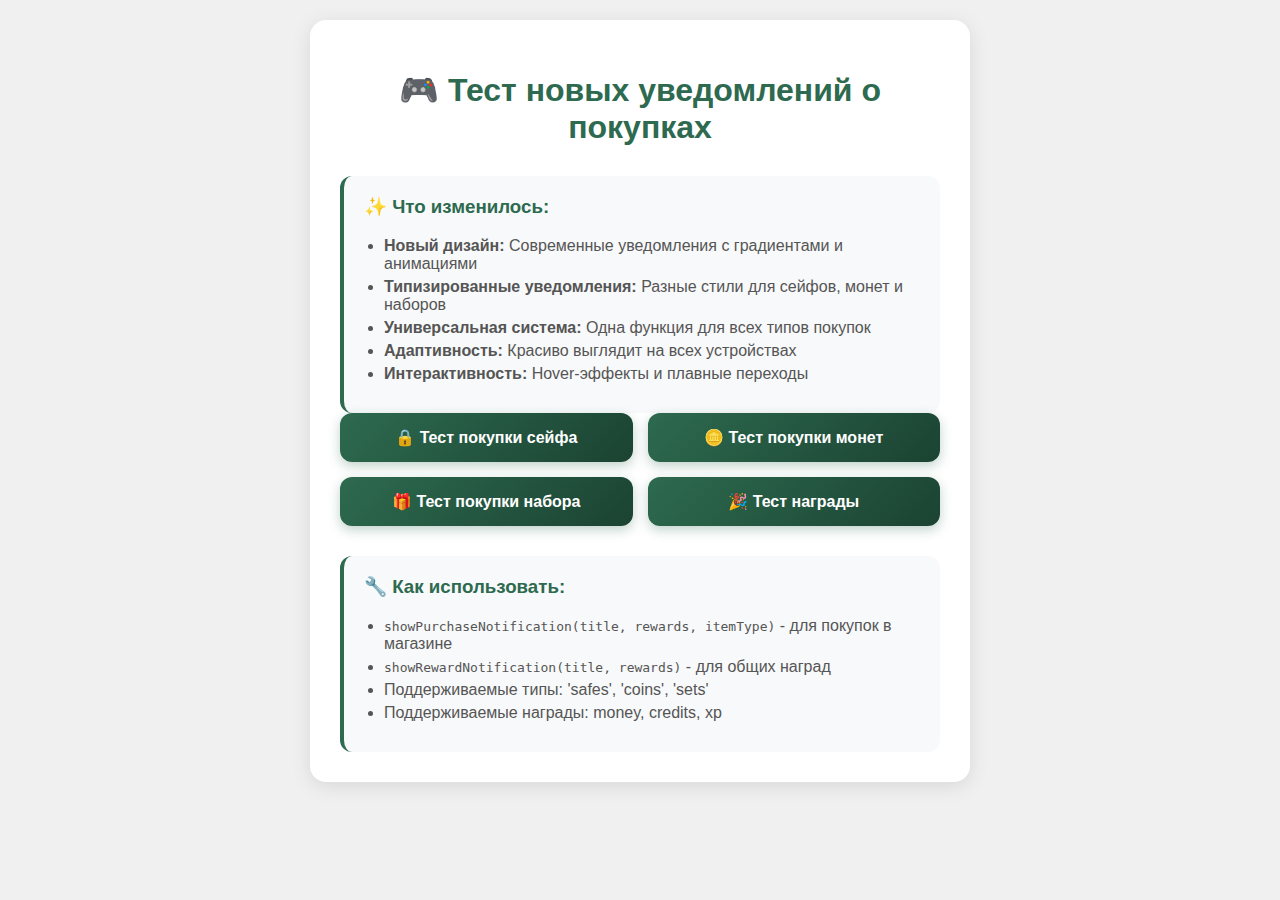
<file: test_notifications.html>
<!DOCTYPE html>
<html lang="ru">
<head>
    <meta charset="UTF-8">
    <meta name="viewport" content="width=device-width, initial-scale=1.0">
    <title>Тест уведомлений о покупках</title>
    <style>
        body {
            font-family: 'Segoe UI', Arial, sans-serif;
            background: #f0f0f0;
            margin: 0;
            padding: 20px;
        }
        .test-container {
            max-width: 600px;
            margin: 0 auto;
            background: white;
            padding: 30px;
            border-radius: 16px;
            box-shadow: 0 4px 20px rgba(0,0,0,0.1);
        }
        h1 {
            color: #2d6a4f;
            text-align: center;
            margin-bottom: 30px;
        }
        .test-buttons {
            display: grid;
            grid-template-columns: repeat(auto-fit, minmax(200px, 1fr));
            gap: 15px;
            margin-bottom: 30px;
        }
        .test-btn {
            background: linear-gradient(135deg, #2d6a4f 0%, #1b4332 100%);
            color: white;
            border: none;
            padding: 15px 20px;
            border-radius: 12px;
            font-size: 16px;
            font-weight: 600;
            cursor: pointer;
            transition: all 0.2s ease;
            box-shadow: 0 4px 12px rgba(45,106,79,0.3);
        }
        .test-btn:hover {
            transform: translateY(-2px);
            box-shadow: 0 6px 16px rgba(45,106,79,0.4);
        }
        .description {
            background: #f8f9fa;
            padding: 20px;
            border-radius: 12px;
            border-left: 4px solid #2d6a4f;
        }
        .description h3 {
            color: #2d6a4f;
            margin-top: 0;
        }
        .description ul {
            margin: 10px 0;
            padding-left: 20px;
        }
        .description li {
            margin: 5px 0;
            color: #555;
        }
    </style>
</head>
<body>
    <div class="test-container">
        <h1>🎮 Тест новых уведомлений о покупках</h1>
        
        <div class="description">
            <h3>✨ Что изменилось:</h3>
            <ul>
                <li><strong>Новый дизайн:</strong> Современные уведомления с градиентами и анимациями</li>
                <li><strong>Типизированные уведомления:</strong> Разные стили для сейфов, монет и наборов</li>
                <li><strong>Универсальная система:</strong> Одна функция для всех типов покупок</li>
                <li><strong>Адаптивность:</strong> Красиво выглядит на всех устройствах</li>
                <li><strong>Интерактивность:</strong> Hover-эффекты и плавные переходы</li>
            </ul>
        </div>

        <div class="test-buttons">
            <button class="test-btn" onclick="testSafePurchase()">🔒 Тест покупки сейфа</button>
            <button class="test-btn" onclick="testCoinPurchase()">🪙 Тест покупки монет</button>
            <button class="test-btn" onclick="testSetPurchase()">🎁 Тест покупки набора</button>
            <button class="test-btn" onclick="testReward()">🎉 Тест награды</button>
        </div>

        <div class="description">
            <h3>🔧 Как использовать:</h3>
            <ul>
                <li><code>showPurchaseNotification(title, rewards, itemType)</code> - для покупок в магазине</li>
                <li><code>showRewardNotification(title, rewards)</code> - для общих наград</li>
                <li>Поддерживаемые типы: 'safes', 'coins', 'sets'</li>
                <li>Поддерживаемые награды: money, credits, xp</li>
            </ul>
        </div>
    </div>

    <!-- Оверлей для уведомлений -->
    <div id="crate-overlay" style="position:fixed;top:0;left:0;width:100%;height:100%;display:none;align-items:center;justify-content:center;z-index:40;background:rgba(0,0,0,0.5);"></div>

    <script>
        // Импортируем функции из основного файла
        function formatNumber(value) {
            if (value >= 1000000) {
                return (value / 1000000).toFixed(1) + 'M';
            } else if (value >= 1000) {
                return (value / 1000).toFixed(1) + 'k';
            }
            return value.toString();
        }

        // Функция для показа уведомлений о покупках
        function showPurchaseNotification(title, rewards, itemType = 'safes') {
            const overlay = document.getElementById('crate-overlay');
            
            // Определяем иконку в зависимости от типа товара
            let iconSrc = 'assets/icons/money.png';
            let bgColor = '#2d6a4f';
            let borderColor = '#1b4332';
            
            switch(itemType) {
                case 'safes':
                    iconSrc = 'assets/icons/safe.png';
                    bgColor = '#424242';
                    borderColor = '#2d2d2d';
                    break;
                case 'coins':
                    iconSrc = 'assets/icons/coin.png';
                    bgColor = '#b8860b';
                    borderColor = '#8b6914';
                    break;
                case 'sets':
                    iconSrc = 'assets/icons/gift.png';
                    bgColor = '#8e24aa';
                    borderColor = '#6a1b9a';
                    break;
                default:
                    iconSrc = 'assets/icons/check.png';
                    bgColor = '#2d6a4f';
                    borderColor = '#1b4332';
            }
            
            // Создаем HTML для наград
            let rewardsHTML = '';
            if (rewards.money) {
                rewardsHTML += `<div style="display:flex;align-items:center;gap:8px;margin:8px 0;padding:8px 12px;background:rgba(255,255,255,0.1);border-radius:8px;border:1px solid rgba(255,255,255,0.2);">
                    <div style="width:24px;height:24px;background:#ccc;border-radius:4px;display:flex;align-items:center;justify-content:center;font-size:10px;color:#666;">PNG</div>
                    <span style="font-size:18px;font-weight:600;color:#fff;">+${formatNumber(rewards.money)}$</span>
                </div>`;
            }
            if (rewards.credits) {
                rewardsHTML += `<div style="display:flex;align-items:center;gap:8px;margin:8px 0;padding:8px 12px;background:rgba(255,255,255,0.1);border-radius:8px;border:1px solid rgba(255,255,255,0.2);">
                    <div style="width:24px;height:24px;background:#ccc;border-radius:4px;display:flex;align-items:center;justify-content:center;font-size:10px;color:#666;">PNG</div>
                    <span style="font-size:18px;font-weight:600;color:#fff;">+${rewards.credits}</span>
                </div>`;
            }
            if (rewards.xp) {
                rewardsHTML += `<div style="display:flex;align-items:center;gap:8px;margin:8px 0;padding:8px 12px;background:rgba(255,255,255,0.1);border-radius:8px;border:1px solid rgba(255,255,255,0.2);">
                    <div style="width:24px;height:24px;background:#ccc;border-radius:4px;display:flex;align-items:center;justify-content:center;font-size:10px;color:#666;">PNG</div>
                    <span style="font-size:18px;font-weight:600;color:#fff;">+${rewards.xp} XP</span>
                </div>`;
            }
            
            overlay.innerHTML = `
                <div style="
                    background: linear-gradient(135deg, ${bgColor} 0%, ${borderColor} 100%);
                    padding: 24px 28px;
                    border-radius: 16px;
                    text-align: center;
                    animation: purchasePop 0.5s ease-out;
                    box-shadow: 0 8px 32px rgba(0,0,0,0.3);
                    border: 2px solid rgba(255,255,255,0.1);
                    max-width: 320px;
                    width: 90%;
                    position: relative;
                    overflow: hidden;
                ">
                    <!-- Декоративные элементы -->
                    <div style="position:absolute;top:-20px;right:-20px;width:60px;height:60px;background:rgba(255,255,255,0.1);border-radius:50%;"></div>
                    <div style="position:absolute;bottom:-30px;left:-30px;width:80px;height:80px;background:rgba(255,255,255,0.05);border-radius:50%;"></div>
                    
                    <!-- Иконка -->
                    <div style="width:64px;height:64px;background:#ccc;border-radius:12px;margin:0 auto 16px;display:flex;align-items:center;justify-content:center;font-size:10px;color:#666;filter:drop-shadow(0 4px 8px rgba(0,0,0,0.3));">
                        PNG-image
                    </div>
                    
                    <!-- Заголовок -->
                    <h3 style="margin:0 0 20px;font-size:24px;font-weight:700;color:#fff;text-shadow:0 2px 4px rgba(0,0,0,0.3);">
                        ${title}
                    </h3>
                    
                    <!-- Награды -->
                    <div style="margin-bottom:24px;">
                        ${rewardsHTML}
                    </div>
                    
                    <!-- Кнопка -->
                    <button id="purchase-ok" style="
                        background: linear-gradient(135deg, #4caf50 0%, #45a049 100%);
                        border: none;
                        border-radius: 12px;
                        color: #fff;
                        font-size: 16px;
                        font-weight: 600;
                        padding: 12px 32px;
                        cursor: pointer;
                        transition: all 0.2s ease;
                        box-shadow: 0 4px 12px rgba(76,175,80,0.3);
                        text-transform: uppercase;
                        letter-spacing: 0.5px;
                    " onmouseover="this.style.transform='translateY(-2px)';this.style.boxShadow='0 6px 16px rgba(76,175,80,0.4)'" 
                       onmouseout="this.style.transform='translateY(0)';this.style.boxShadow='0 4px 12px rgba(76,175,80,0.3)'">
                        Отлично!
                    </button>
                </div>
            `;
            
            overlay.style.display = 'flex';
            overlay.querySelector('#purchase-ok').onclick = () => {
                overlay.style.display = 'none';
            };
        }

        // Функция для показа общих наград
        function showRewardNotification(title, rewards) {
            const overlay = document.getElementById('crate-overlay');
            
            // Создаем HTML для наград
            let rewardsHTML = '';
            if (rewards.money) {
                rewardsHTML += `<div style="display:flex;align-items:center;gap:8px;margin:8px 0;padding:8px 12px;background:rgba(255,255,255,0.1);border-radius:8px;border:1px solid rgba(255,255,255,0.2);">
                    <div style="width:24px;height:24px;background:#ccc;border-radius:4px;display:flex;align-items:center;justify-content:center;font-size:10px;color:#666;">PNG</div>
                    <span style="font-size:18px;font-weight:600;color:#fff;">+${formatNumber(rewards.money)}$</span>
                </div>`;
            }
            if (rewards.credits) {
                rewardsHTML += `<div style="display:flex;align-items:center;gap:8px;margin:8px 0;padding:8px 12px;background:rgba(255,255,255,0.1);border-radius:8px;border:1px solid rgba(255,255,255,0.2);">
                    <div style="width:24px;height:24px;background:#ccc;border-radius:4px;display:flex;align-items:center;justify-content:center;font-size:10px;color:#666;">PNG</div>
                    <span style="font-size:18px;font-weight:600;color:#fff;">+${rewards.credits}</span>
                </div>`;
            }
            if (rewards.xp) {
                rewardsHTML += `<div style="display:flex;align-items:center;gap:8px;margin:8px 0;padding:8px 12px;background:rgba(255,255,255,0.1);border-radius:8px;border:1px solid rgba(255,255,255,0.2);">
                    <div style="width:24px;height:24px;background:#ccc;border-radius:4px;display:flex;align-items:center;justify-content:center;font-size:10px;color:#666;">PNG</div>
                    <span style="font-size:18px;font-weight:600;color:#fff;">+${rewards.xp} XP</span>
                </div>`;
            }
            
            overlay.innerHTML = `
                <div style="
                    background: linear-gradient(135deg, #2d6a4f 0%, #1b4332 100%);
                    padding: 24px 28px;
                    border-radius: 16px;
                    text-align: center;
                    animation: purchasePop 0.5s ease-out;
                    box-shadow: 0 8px 32px rgba(0,0,0,0.3);
                    border: 2px solid rgba(255,255,255,0.1);
                    max-width: 320px;
                    width: 90%;
                    position: relative;
                    overflow: hidden;
                ">
                    <!-- Декоративные элементы -->
                    <div style="position:absolute;top:-20px;right:-20px;width:60px;height:60px;background:rgba(255,255,255,0.1);border-radius:50%;"></div>
                    <div style="position:absolute;bottom:-30px;left:-30px;width:80px;height:80px;background:rgba(255,255,255,0.05);border-radius:50%;"></div>
                    
                    <!-- Иконка -->
                    <div style="width:64px;height:64px;background:#ccc;border-radius:12px;margin:0 auto 16px;display:flex;align-items:center;justify-content:center;font-size:10px;color:#666;filter:drop-shadow(0 4px 8px rgba(0,0,0,0.3));">
                        PNG-image
                    </div>
                    
                    <!-- Заголовок -->
                    <h3 style="margin:0 0 20px;font-size:24px;font-weight:700;color:#fff;text-shadow:0 2px 4px rgba(0,0,0,0.3);">
                        ${title}
                    </h3>
                    
                    <!-- Награды -->
                    <div style="margin-bottom:24px;">
                        ${rewardsHTML}
                    </div>
                    
                    <!-- Кнопка -->
                    <button id="reward-ok" style="
                        background: linear-gradient(135deg, #4caf50 0%, #45a049 100%);
                        border: none;
                        border-radius: 12px;
                        color: #fff;
                        font-size: 16px;
                        font-weight: 600;
                        padding: 12px 32px;
                        cursor: pointer;
                        transition: all 0.2s ease;
                        box-shadow: 0 4px 12px rgba(76,175,80,0.3);
                        text-transform: uppercase;
                        letter-spacing: 0.5px;
                    " onmouseover="this.style.transform='translateY(-2px)';this.style.boxShadow='0 6px 16px rgba(76,175,80,0.4)'" 
                       onmouseout="this.style.transform='translateY(0)';this.style.boxShadow='0 4px 12px rgba(76,175,80,0.3)'">
                        Отлично!
                    </button>
                </div>
            `;
            
            overlay.style.display = 'flex';
            overlay.querySelector('#reward-ok').onclick = () => {
                overlay.style.display = 'none';
            };
        }

        // Тестовые функции
        function testSafePurchase() {
            showPurchaseNotification('Сейф открыт!', {
                money: 659,
                credits: 4,
                xp: 10
            }, 'safes');
        }

        function testCoinPurchase() {
            // Симулируем покупку монет с редкостью 3 (6 XP)
            showPurchaseNotification('Монеты получены!', { credits: 100, xp: 6 }, 'coins');
        }
        function testSetPurchase() {
            // Симулируем покупку набора с редкостью 4 (20 XP)
            showPurchaseNotification('Набор Блуми куплен!', { money: 750, xp: 20 }, 'sets');
        }

        function testReward() {
            showRewardNotification('Задание выполнено!', {
                money: 500,
                credits: 25,
                xp: 50
            });
        }

        // Добавляем CSS анимацию
        const style = document.createElement('style');
        style.textContent = `
            @keyframes purchasePop {
                0% {
                    transform: scale(0.3) rotate(-10deg);
                    opacity: 0;
                }
                50% {
                    transform: scale(1.05) rotate(2deg);
                }
                100% {
                    transform: scale(1) rotate(0deg);
                    opacity: 1;
                }
            }
        `;
        document.head.appendChild(style);
    </script>
</body>
</html>
</file>
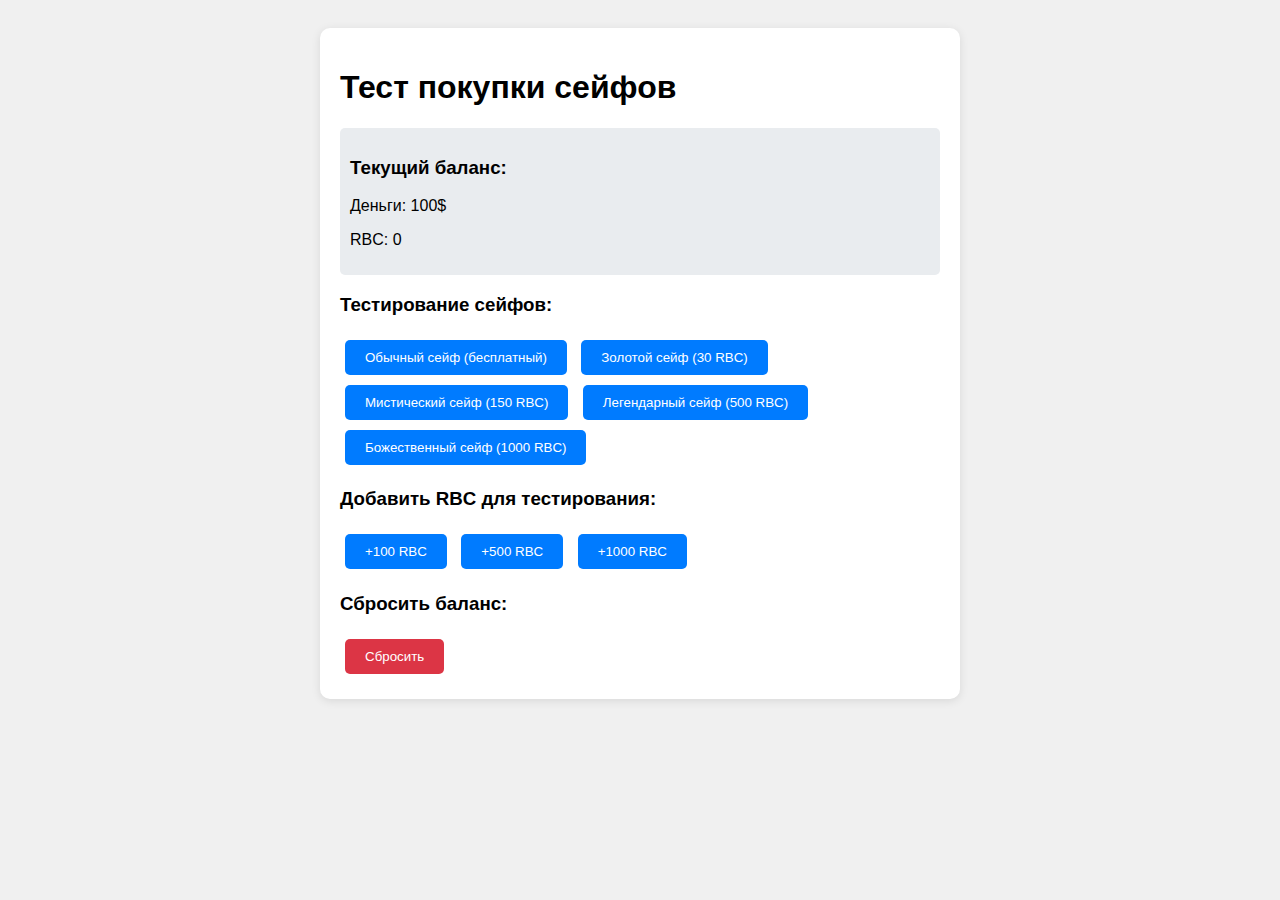
<file: test_safes.html>
<!DOCTYPE html>
<html lang="ru">
<head>
    <meta charset="UTF-8">
    <meta name="viewport" content="width=device-width, initial-scale=1.0">
    <title>Тест сейфов</title>
    <style>
        body {
            font-family: Arial, sans-serif;
            padding: 20px;
            background: #f0f0f0;
        }
        .test-container {
            max-width: 600px;
            margin: 0 auto;
            background: white;
            padding: 20px;
            border-radius: 10px;
            box-shadow: 0 2px 10px rgba(0,0,0,0.1);
        }
        .test-button {
            background: #007bff;
            color: white;
            border: none;
            padding: 10px 20px;
            margin: 5px;
            border-radius: 5px;
            cursor: pointer;
        }
        .test-button:hover {
            background: #0056b3;
        }
        .balance-info {
            background: #e9ecef;
            padding: 10px;
            border-radius: 5px;
            margin: 10px 0;
        }
    </style>
</head>
<body>
    <div class="test-container">
        <h1>Тест покупки сейфов</h1>
        
        <div class="balance-info">
            <h3>Текущий баланс:</h3>
            <p>Деньги: <span id="money-balance">100</span>$</p>
            <p>RBC: <span id="rbc-balance">0</span></p>
        </div>
        
        <h3>Тестирование сейфов:</h3>
        <button class="test-button" onclick="testSafe('free')">Обычный сейф (бесплатный)</button>
        <button class="test-button" onclick="testSafe('gold')">Золотой сейф (30 RBC)</button>
        <button class="test-button" onclick="testSafe('mystic')">Мистический сейф (150 RBC)</button>
        <button class="test-button" onclick="testSafe('legendary')">Легендарный сейф (500 RBC)</button>
        <button class="test-button" onclick="testSafe('divine')">Божественный сейф (1000 RBC)</button>
        
        <h3>Добавить RBC для тестирования:</h3>
        <button class="test-button" onclick="addRBC(100)">+100 RBC</button>
        <button class="test-button" onclick="addRBC(500)">+500 RBC</button>
        <button class="test-button" onclick="addRBC(1000)">+1000 RBC</button>
        
        <h3>Сбросить баланс:</h3>
        <button class="test-button" onclick="resetBalance()" style="background: #dc3545;">Сбросить</button>
    </div>

    <!-- Оверлей для уведомлений -->
    <div id="crate-overlay" style="display:none;position:fixed;inset:0;background:rgba(0,0,0,0.8);z-index:1000;justify-content:center;align-items:center;"></div>

    <script>
        // Импортируем функции из основного файла
        function getBalance() {
            return parseFloat(localStorage.getItem('balance') || '100');
        }
        
        function setBalance(v) {
            localStorage.setItem('balance', v);
            document.getElementById('money-balance').textContent = v.toLocaleString();
        }
        
        function getCredits() {
            return parseInt(localStorage.getItem('credits') || '0');
        }
        
        function setCredits(v) {
            localStorage.setItem('credits', v);
            document.getElementById('rbc-balance').textContent = v;
        }
        
        function addXP(amount) {
            console.log(`+${amount} XP получено`);
        }
        
        function formatNumber(value) {
            return value.toLocaleString();
        }
        
        // Конфигурация сейфов
        const crates = {
            free: {cost: 0, lvlReq: 4, money: [50, 120], credits: [0, 0]},
            gold: {cost: 30, lvlReq: 0, money: [400, 800], credits: [2, 5]},
            mystic: {cost: 150, lvlReq: 0, money: [1500, 3000], credits: [8, 15]},
            legendary: {cost: 500, lvlReq: 0, money: [5000, 10000], credits: [25, 50]},
            divine: {cost: 1000, lvlReq: 0, money: [15000, 30000], credits: [75, 150]}
        };
        
        function randRange(arr) {
            const [min, max] = arr;
            return Math.floor(Math.random() * (max - min + 1)) + min;
        }
        
        function openCrate(type) {
            const cfg = crates[type];
            if (!cfg) {
                alert('Неизвестный тип сейфа');
                return;
            }
            
            if (cfg.lvlReq > 0 && 0 < cfg.lvlReq) {
                alert(`Требуется уровень ${cfg.lvlReq}`);
                return;
            }
            
            if (cfg.cost > 0 && getCredits() < cfg.cost) {
                alert('Недостаточно RBC');
                return;
            }
            
            // Списываем стоимость
            if (cfg.cost > 0) {
                setCredits(getCredits() - cfg.cost);
            }
            
            const moneyReward = randRange(cfg.money);
            const creditReward = randRange(cfg.credits);
            
            setBalance(getBalance() + moneyReward);
            if (creditReward > 0) setCredits(getCredits() + creditReward);
            
            // Начисляем XP
            addXP(10);
            
            // Показываем уведомление
            showPurchaseNotification('Сейф открыт!', {
                money: moneyReward,
                credits: creditReward,
                xp: 10
            }, 'safes');
            
            updateBalanceDisplay();
        }
        
        function showPurchaseNotification(title, rewards, itemType = 'safes') {
            const overlay = document.getElementById('crate-overlay');
            
            // Определяем иконку в зависимости от типа товара
            let iconSrc = 'assets/icons/money.png';
            let bgColor = '#2d6a4f';
            let borderColor = '#1b4332';
            
            switch(itemType) {
                case 'safes':
                    iconSrc = 'assets/icons/safe.png';
                    bgColor = '#424242';
                    borderColor = '#2d2d2d';
                    break;
                case 'coins':
                    iconSrc = 'assets/icons/coin.png';
                    bgColor = '#b8860b';
                    borderColor = '#8b6914';
                    break;
                case 'sets':
                    iconSrc = 'assets/icons/gift.png';
                    bgColor = '#8e24aa';
                    borderColor = '#6a1b9a';
                    break;
                default:
                    iconSrc = 'assets/icons/check.png';
                    bgColor = '#2d6a4f';
                    borderColor = '#1b4332';
            }
            
            // Создаем HTML для наград
            let rewardsHTML = '';
            if (rewards.money) {
                rewardsHTML += `<div style="display:flex;align-items:center;gap:8px;margin:8px 0;padding:8px 12px;background:rgba(255,255,255,0.1);border-radius:8px;border:1px solid rgba(255,255,255,0.2);">
                    <div style="width:24px;height:24px;background:#ccc;border-radius:4px;display:flex;align-items:center;justify-content:center;font-size:10px;color:#666;">PNG</div>
                    <span style="font-size:18px;font-weight:600;color:#fff;">+${formatNumber(rewards.money)}$</span>
                </div>`;
            }
            if (rewards.credits) {
                rewardsHTML += `<div style="display:flex;align-items:center;gap:8px;margin:8px 0;padding:8px 12px;background:rgba(255,255,255,0.1);border-radius:8px;border:1px solid rgba(255,255,255,0.2);">
                    <div style="width:24px;height:24px;background:#ccc;border-radius:4px;display:flex;align-items:center;justify-content:center;font-size:10px;color:#666;">PNG</div>
                    <span style="font-size:18px;font-weight:600;color:#fff;">+${rewards.credits}</span>
                </div>`;
            }
            if (rewards.xp) {
                rewardsHTML += `<div style="display:flex;align-items:center;gap:8px;margin:8px 0;padding:8px 12px;background:rgba(255,255,255,0.1);border-radius:8px;border:1px solid rgba(255,255,255,0.2);">
                    <div style="width:24px;height:24px;background:#ccc;border-radius:4px;display:flex;align-items:center;justify-content:center;font-size:10px;color:#666;">PNG</div>
                    <span style="font-size:18px;font-weight:600;color:#fff;">+${rewards.xp} XP</span>
                </div>`;
            }
            
            overlay.innerHTML = `
                <div style="
                    background: linear-gradient(135deg, ${bgColor} 0%, ${borderColor} 100%);
                    padding: 24px 28px;
                    border-radius: 16px;
                    text-align: center;
                    animation: purchasePop 0.5s ease-out;
                    box-shadow: 0 8px 32px rgba(0,0,0,0.3);
                    border: 2px solid rgba(255,255,255,0.1);
                    max-width: 320px;
                    width: 90%;
                    position: relative;
                    overflow: hidden;
                ">
                    <!-- Декоративные элементы -->
                    <div style="position:absolute;top:-20px;right:-20px;width:60px;height:60px;background:rgba(255,255,255,0.1);border-radius:50%;"></div>
                    <div style="position:absolute;bottom:-30px;left:-30px;width:80px;height:80px;background:rgba(255,255,255,0.05);border-radius:50%;"></div>
                    
                    <!-- Иконка -->
                    <div style="width:64px;height:64px;background:#ccc;border-radius:12px;margin:0 auto 16px;display:flex;align-items:center;justify-content:center;font-size:10px;color:#666;filter:drop-shadow(0 4px 8px rgba(0,0,0,0.3));">
                        PNG-image
                    </div>
                    
                    <!-- Заголовок -->
                    <h3 style="margin:0 0 20px;font-size:24px;font-weight:700;color:#fff;text-shadow:0 2px 4px rgba(0,0,0,0.3);">
                        ${title}
                    </h3>
                    
                    <!-- Награды -->
                    <div style="margin-bottom:24px;">
                        ${rewardsHTML}
                    </div>
                    
                    <!-- Кнопка -->
                    <button id="purchase-ok" style="
                        background: linear-gradient(135deg, #4caf50 0%, #45a049 100%);
                        border: none;
                        border-radius: 12px;
                        color: #fff;
                        font-size: 16px;
                        font-weight: 600;
                        padding: 12px 32px;
                        cursor: pointer;
                        transition: all 0.2s ease;
                        box-shadow: 0 4px 12px rgba(76,175,80,0.3);
                        text-transform: uppercase;
                        letter-spacing: 0.5px;
                    " onmouseover="this.style.transform='translateY(-2px)';this.style.boxShadow='0 6px 16px rgba(76,175,80,0.4)'" 
                       onmouseout="this.style.transform='translateY(0)';this.style.boxShadow='0 4px 12px rgba(76,175,80,0.3)'">
                        Отлично!
                    </button>
                </div>
            `;
            
            overlay.style.display = 'flex';
            overlay.querySelector('#purchase-ok').onclick = () => {
                overlay.style.display = 'none';
            };
        }
        
        // Добавляем CSS анимацию
        const stylePurchasePop = document.createElement('style');
        stylePurchasePop.textContent = `
        @keyframes purchasePop {
            0% {
                transform: scale(0.3) rotate(-10deg);
                opacity: 0;
            }
            50% {
                transform: scale(1.05) rotate(2deg);
            }
            100% {
                transform: scale(1) rotate(0deg);
                opacity: 1;
            }
        }
        `;
        document.head.appendChild(stylePurchasePop);
        
        // Функции для тестирования
        function testSafe(type) {
            console.log(`Тестируем сейф типа: ${type}`);
            openCrate(type);
        }
        
        function addRBC(amount) {
            setCredits(getCredits() + amount);
            updateBalanceDisplay();
        }
        
        function resetBalance() {
            setBalance(100);
            setCredits(0);
            updateBalanceDisplay();
        }
        
        function updateBalanceDisplay() {
            document.getElementById('money-balance').textContent = getBalance().toLocaleString();
            document.getElementById('rbc-balance').textContent = getCredits();
        }
        
        // Инициализация
        updateBalanceDisplay();
    </script>
</body>
</html>
</file>
